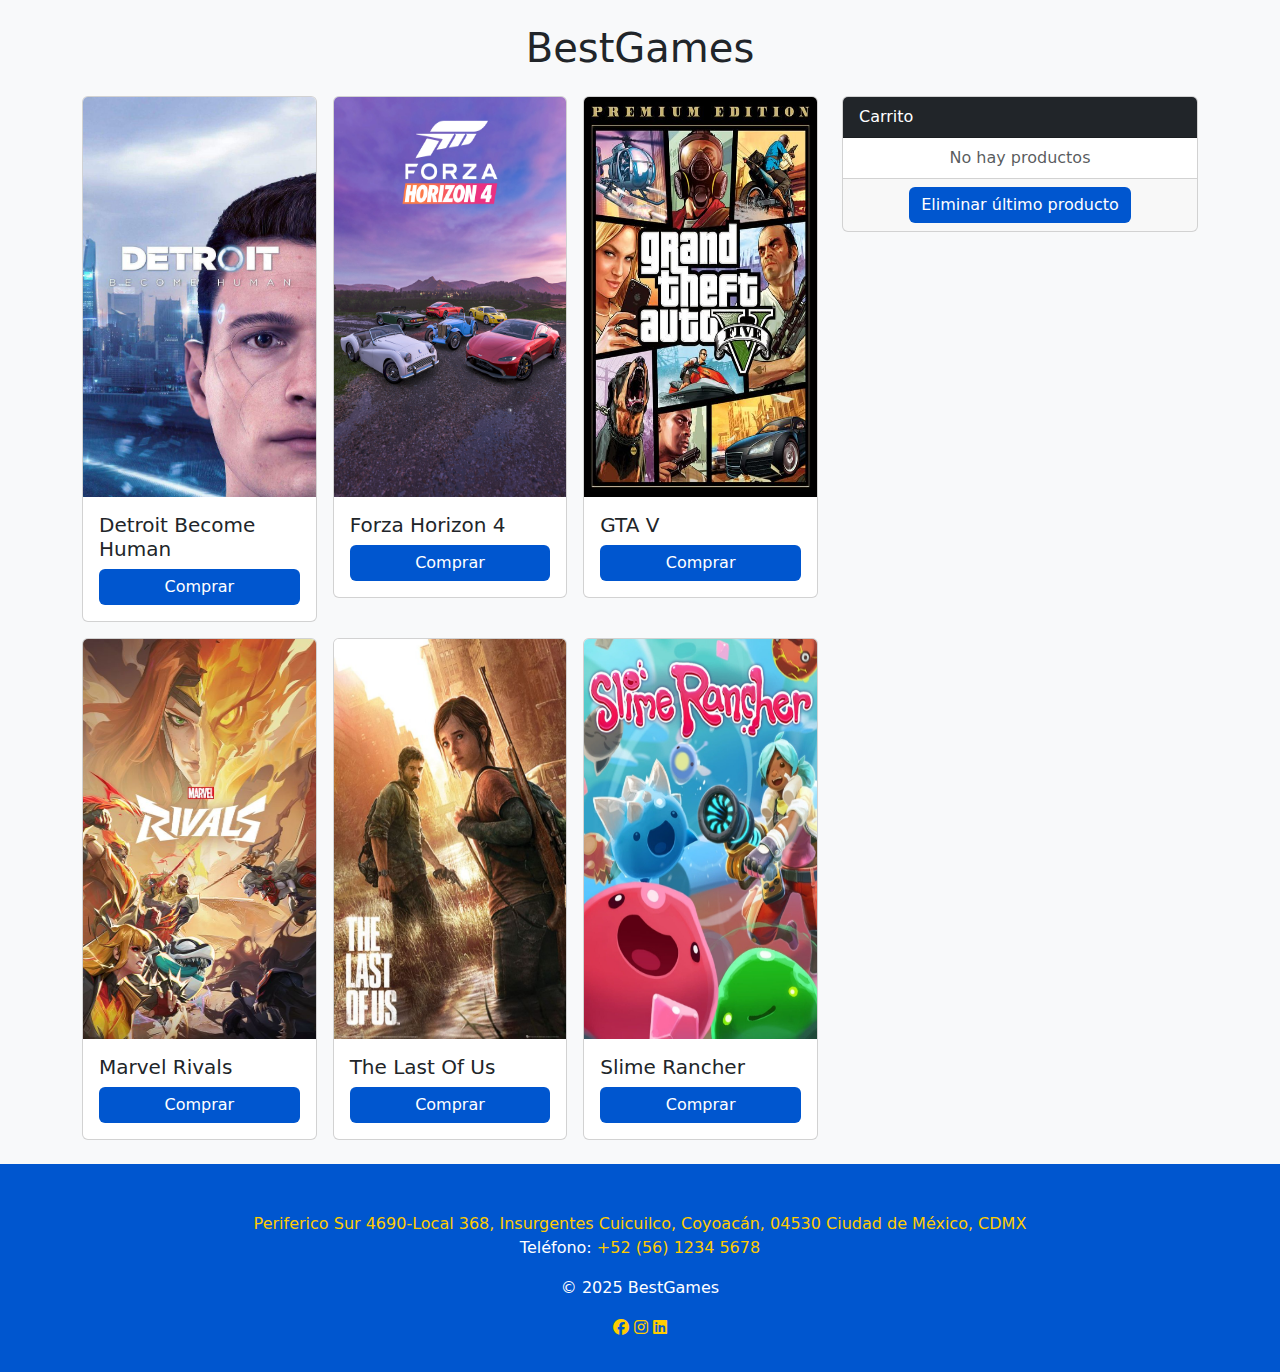
<file: Carrito_Compras/carrito.html>
<!DOCTYPE html>
<html lang="es">
<head>
  <meta charset="UTF-8">
  <meta name="viewport" content="width=device-width, initial-scale=1.0">
  <title>BestGames</title>
  <link href="https://cdn.jsdelivr.net/npm/bootstrap@5.3.2/dist/css/bootstrap.min.css" rel="stylesheet">
  <link rel="stylesheet" href="https://cdnjs.cloudflare.com/ajax/libs/font-awesome/6.4.2/css/all.min.css">
  <link rel="icon" href="img/favicon.ico">
  <link rel="stylesheet" href="CSS/style.css">
</head> 
<body class="bg-light" id="body">

  <div class="container py-4">
    <h1 class="text-center mb-4">BestGames</h1>

    <div class="row">
      <!-- Productos -->
      <div class="col-md-8">
        <div class="row g-3">
          <!-- Card Producto 1 -->
          <div class="col-md-4">
            <div class="card">
              <img src="IMG/DetroitBecomeHuman.jpg" class="card-img-top" alt="Producto 1" height="400px">
              <div class="card-body">
                <h5 class="card-title">Detroit Become Human</h5>
                <button class="btn btn-success w-100" onclick="agregarProducto('Detroit Become Human PS5 - $799.99MX')">Comprar</button>
              </div>
            </div>
          </div>
          <!-- Card Producto 2 -->
          <div class="col-md-4">
            <div class="card">
              <img src="IMG/ForzaHorizon4.jpg" class="card-img-top" alt="Producto 2" height="400px">
              <div class="card-body">
                <h5 class="card-title">Forza Horizon 4</h5>
                <button class="btn btn-success w-100" onclick="agregarProducto('Forza Horizon 4 PS4 - $599.MX')">Comprar</button>
              </div>
            </div>
          </div>
          <!-- Card Producto 3 --> 
          <div class="col-md-4">
            <div class="card">
              <img src="IMG/GTAV.jpg" class="card-img-top" alt="Producto 3" height="400px">
              <div class="card-body">
                <h5 class="card-title">GTA V</h5>
                <button class="btn btn-success w-100" onclick="agregarProducto('GTA V PS5 - $599MX')">Comprar</button>
              </div>
            </div>
          </div>
          <!-- Card Producto 4 -->
          <div class="col-md-4">
            <div class="card">
              <img src="IMG/MarvelRivals.jpg" class="card-img-top" alt="Producto 4" height="400px">
              <div class="card-body">
                <h5 class="card-title">Marvel Rivals</h5>
                <button class="btn btn-success w-100" onclick="agregarProducto('Marvel Rivals 500 Lattice - $79.99MX')">Comprar</button>
              </div>
            </div>
          </div>
          <!-- Card Producto 5 -->
          <div class="col-md-4">
            <div class="card">
              <img src="IMG/TheLastOfUs.jpg" class="card-img-top" alt="Producto 5" height="400px">
              <div class="card-body">
                <h5 class="card-title">The Last Of Us</h5>
                <button class="btn btn-success w-100" onclick="agregarProducto('The Last Of Us Remastered PS5 - $999.99MX')">Comprar</button>
              </div>
            </div>
          </div>
          <!-- Card Producto 6 -->
          <div class="col-md-4">
            <div class="card">
              <img src="IMG/SlimeRancher.jpg" class="card-img-top" alt="Producto 6" height="400px">
              <div class="card-body">
                <h5 class="card-title">Slime Rancher</h5>
                <button class="btn btn-success w-100" onclick="agregarProducto('Slime Rancher - $399.99MX')">Comprar</button>
              </div>
            </div>
          </div>
        </div>
      </div>

      <!-- Carrito -->
      <div class="col-md-4">
        <div class="card">
          <div class="card-header bg-dark text-white">Carrito</div>
          <ul class="list-group list-group-flush" id="lista-carrito">
            <li class="list-group-item text-muted text-center">No hay productos</li>
          </ul>
          <div class="card-footer text-center">
            <button class="btn btn-danger" onclick="eliminarProducto()">Eliminar último producto</button>
          </div>
        </div>
      </div>
    </div>
  </div>

  <footer id="contacto" class="footer"> <!--"footer" es el pie de página con información de contacto, copyright, etc. - Puede usarse también al final
        de <article> o <section>.-->
        <div class="footer-content">
            <address><!--<address>: Información de contacto (física, email, teléfono). -Los navegadores/SEO lo asocian a datos de ubicación.-->
                <a href="https://maps.app.goo.gl/oH4KviLohu2cjskc7" target="_blank" rel="noreference noopener">
                Periferico Sur 4690-Local 368, Insurgentes Cuicuilco, Coyoacán, 04530 Ciudad de México, CDMX<br></a>
            Teléfono: <a href="tel: +565512345678">+52 (56) 1234 5678</a>  <!--href="tel:+123456789": Enlace para llamar desde móviles.-->
            </address>
            <p class="copyright">&copy; 2025 BestGames</p><!-- Copyright -->
            <div class="social"><!-- Redes sociales -->
                <a href="https://www.facebook.com/" aria-label="Facebook"> <!-- el a href lleva a facebook al momento de darle click al logo de facebook,
                    aria-label se usa para comunicar una etiqueta-->
                    <i class="fab fa-facebook"></i> <!--i class="fab fa-" se usa  para poner el logo de, en este caso, facebook-->
                </a>
                <a href="https://www.instagram.com/" aria-label="Instagram">
                    <i class="fab fa-instagram"></i>
                </a>
                <a href="https://mx.linkedin.com/" aria-label="LinkedIn">
                    <i class="fab fa-linkedin"></i>
                </a>
            </div>
        </div>
    </footer>
    
  <script src="JS/carrito.js"></script>
</body>
</html>
</file>
<file: Carrito_Compras/CSS/style.css>
#body {
  background-color: rgb(201, 218, 255);
}

/* Estilo para animaciones de agregado/eliminado */
.agregado {
  background-color: #ff0000 !important; /* Verde claro */
  color: #ffc800 !important;
  animation: fade 1s ease-in-out;
}

.eliminado {
  background-color: #f8d7da !important; /* Rojo claro */
  color: #00fff7 !important;
  animation: fade 1s ease-in-out;
}

.btn {
  color:rgb(255, 255, 255);
  background-color: rgb(0, 86, 207);
  border:rgb(98, 0, 255);
}

.btn:hover {
  background-color: rgb(180, 211, 255);
}

.footer {
    background:rgb(0, 86, 207);
    color: white;
    text-align: center;
    padding: 2rem;
}

.footer address {
    font-style: normal;
    margin-top: 1rem;
}

.footer a {
    color: rgb(255, 204, 0);
    text-decoration: none;
}

.social {
  color:white;
}

@keyframes fade {
  from { opacity: 0.3; }
  to { opacity: 1; }
}
</file>
